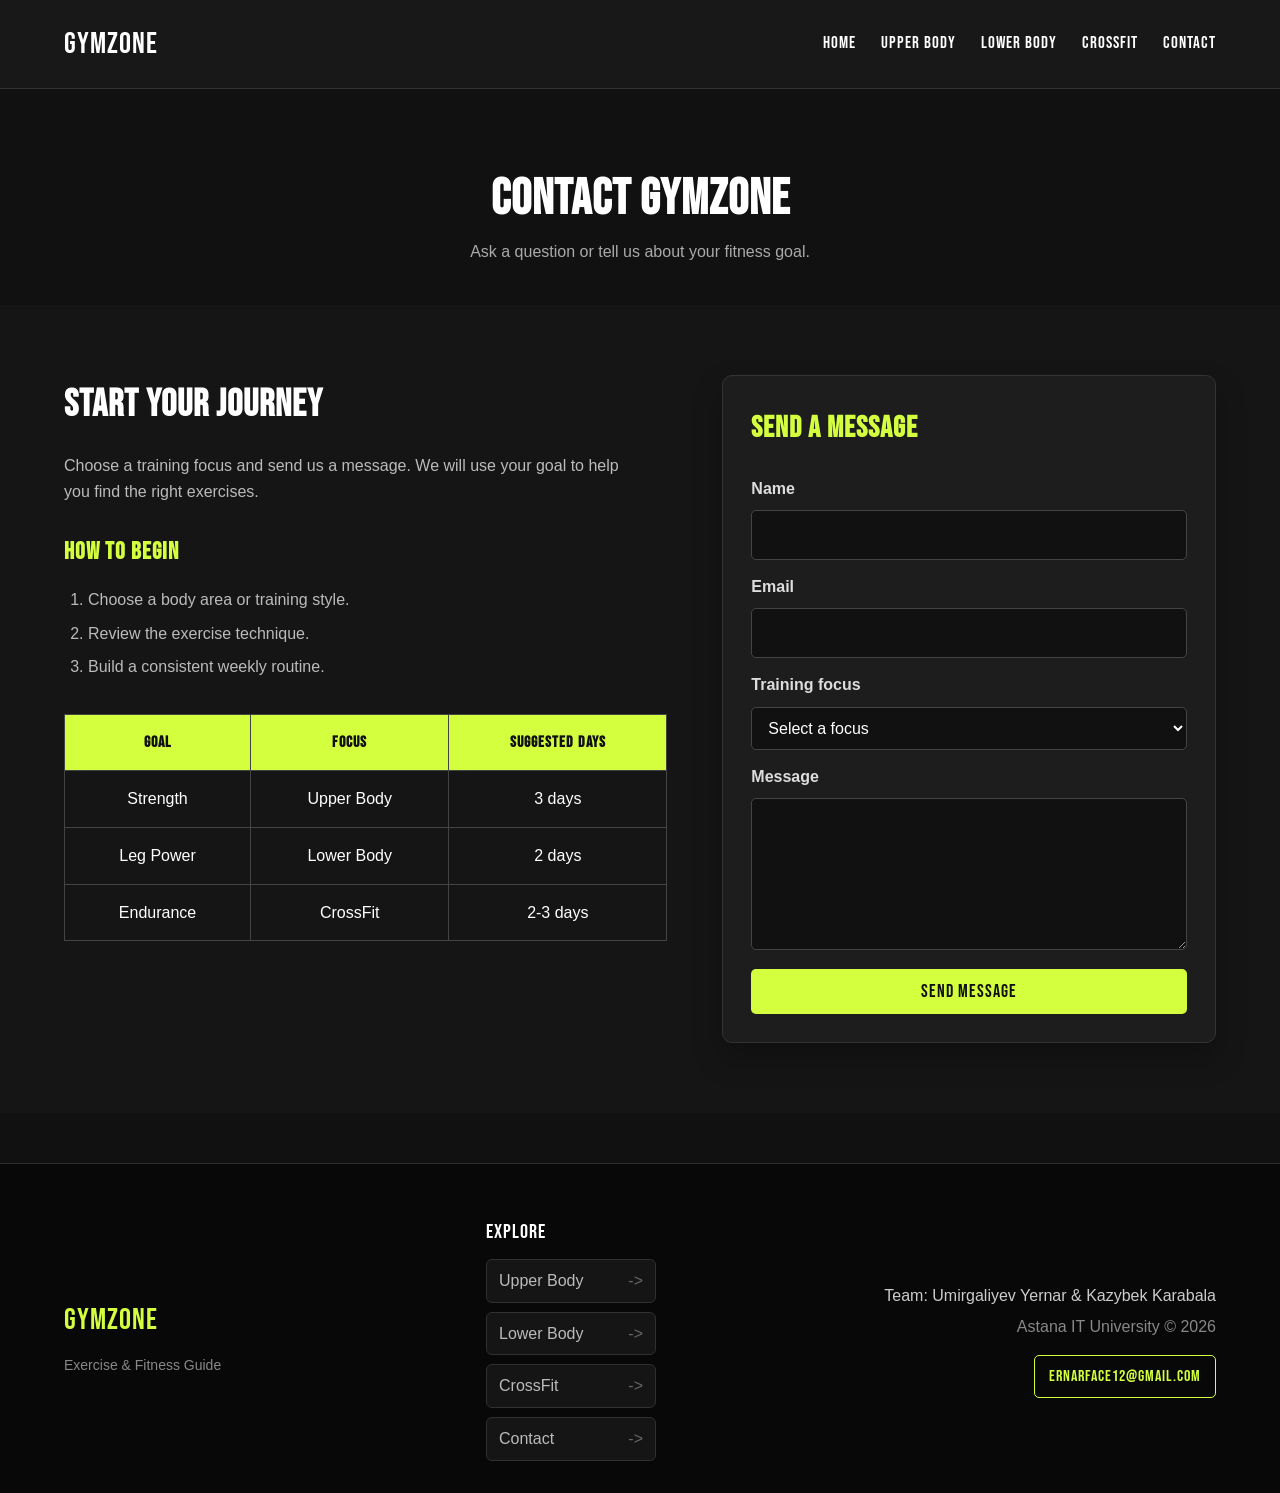
<file: contact.html>
<!DOCTYPE html>
<html lang="en">
<head>
    <meta charset="UTF-8">
    <meta name="viewport" content="width=device-width, initial-scale=1.0">
    <meta name="theme-color" content="#111111">
    <title>Contact GYMZONE</title>
    <link rel="stylesheet" href="css/style.css">
</head>
<body>
<a class="skip-link" href="#main-content">Skip to main content</a>
<header id="main-header">
    <div class="container header-content">
        <a href="index.html" class="logo">GYMZONE</a>
        <nav>
            <ul class="nav-menu">
                <li><a href="index.html">Home</a></li>
                <li><a href="upper.html">Upper Body</a></li>
                <li><a href="lower.html">Lower Body</a></li>
                <li><a href="crossfit.html">CrossFit</a></li>
                <li><a href="contact.html">Contact</a></li>
            </ul>
        </nav>
    </div>
</header>
<main id="main-content">
    <section class="page-title">
        <div class="container">
            <h1>CONTACT GYMZONE</h1>
            <p>Ask a question or tell us about your fitness goal.</p>
        </div>
    </section>
    <section class="section contact-section">
        <div class="container contact-grid">
            <div>
                <h2 class="section-title contact-title">START YOUR JOURNEY</h2>
                <p class="contact-copy">
                    Choose a training focus and send us a message. We will use your
                    goal to help you find the right exercises.
                </p>
                <h3 class="contact-subtitle">How to begin</h3>
                <ol class="steps-list">
                    <li>Choose a body area or training style.</li>
                    <li>Review the exercise technique.</li>
                    <li>Build a consistent weekly routine.</li>
                </ol>
                <table class="workout-table">
                    <thead>
                        <tr>
                            <th>Goal</th>
                            <th>Focus</th>
                            <th>Suggested Days</th>
                        </tr>
                    </thead>
                    <tbody>
                        <tr>
                            <td>Strength</td>
                            <td>Upper Body</td>
                            <td>3 days</td>
                        </tr>
                        <tr>
                            <td>Leg Power</td>
                            <td>Lower Body</td>
                            <td>2 days</td>
                        </tr>
                        <tr>
                            <td>Endurance</td>
                            <td>CrossFit</td>
                            <td>2-3 days</td>
                        </tr>
                    </tbody>
                </table>
            </div>
            <form id="contact-form" action="mailto:ernarface12@gmail.com" method="post" enctype="text/plain">
                <h2>Send a Message</h2>
                <label for="name">Name</label>
                <input id="name" name="name" type="text" autocomplete="name" required>
                <label for="email">Email</label>
                <input id="email" name="email" type="email" autocomplete="email" required>
                <label for="focus">Training focus</label>
                <select id="focus" name="focus" required>
                    <option value="">Select a focus</option>
                    <option value="upper-body">Upper Body</option>
                    <option value="lower-body">Lower Body</option>
                    <option value="crossfit">CrossFit</option>
                </select>
                <label for="message">Message</label>
                <textarea id="message" name="message" rows="5" required></textarea>
                <button type="submit">Send Message</button>
            </form>
        </div>
    </section>
</main>
<footer id="main-footer">
    <div class="container footer-content">
        <div class="footer-brand"><a href="index.html" class="logo">GYMZONE</a><p>Exercise &amp; Fitness Guide</p></div>
        <div class="footer-links"><a href="upper.html">Upper Body</a><a href="lower.html">Lower Body</a><a href="crossfit.html">CrossFit</a><a href="contact.html">Contact</a></div>
        <div class="footer-team"><p>Team: Umirgaliyev Yernar &amp; Kazybek Karabala</p><p>Astana IT University &copy; 2026</p><a class="footer-contact" href="mailto:ernarface12@gmail.com">ernarface12@gmail.com</a></div>
    </div>
</footer>
</body>
</html>
</file>
<file: css/style.css>
@import url('https://fonts.googleapis.com/css2?family=Archivo+Black&family=Bebas+Neue&display=swap');
:root {
    --accent: #d4ff3f;
    color-scheme: dark;
}
* {
    box-sizing: border-box;
    margin: 0;
    padding: 0;
}
body {
    font-family: Arial, sans-serif;
    background: #111;
    color: #fff;
    line-height: 1.6;
    overflow-x: hidden;
}
h1, h2, h3, .logo, .btn, .nav-menu a, .workout-table th {
    font-family: "Bebas Neue", sans-serif;
    letter-spacing: 1px;
}
a {
    color: #fff;
    text-decoration: none;
}
a:hover {
    color: var(--accent);
}
img {
    width: 100%;
    height: auto;
    display: block;
}
.skip-link {
    position: absolute;
    top: 8px;
    left: 8px;
    z-index: 10;
    padding: 8px 12px;
    background: var(--accent);
    color: #111;
    transform: translateY(-160%);
}
.skip-link:focus {
    transform: translateY(0);
}
a:focus-visible,
button:focus-visible,
input:focus-visible,
select:focus-visible,
textarea:focus-visible {
    outline: 3px solid var(--accent);
    outline-offset: 3px;
}
.container {
    width: 90%;
    max-width: 1200px;
    margin: auto;
}
.page-layout {
    display: grid;
    min-height: 100vh;
    grid-template-columns: 220px minmax(0, 1fr);
    grid-template-rows: auto 1fr auto;
    grid-template-areas:
        "header header"
        "sidebar main"
        "footer footer";
}
.site-header {
    grid-area: header;
}
.sidebar {
    grid-area: sidebar;
    padding: 34px 24px;
    background: #181818;
    border-right: 1px solid #333;
}
.sidebar-label {
    color: var(--accent);
    font-family: "Bebas Neue", sans-serif;
    letter-spacing: 1px;
}
.sidebar h2 {
    margin: 12px 0;
    font-size: 28px;
}
.sidebar > p:not(.sidebar-label) {
    color: #aaa;
    font-size: 14px;
}
.sidebar-nav {
    display: flex;
    flex-direction: column;
    gap: 10px;
    margin-top: 28px;
}
.sidebar-nav a {
    padding: 9px 0;
    border-bottom: 1px solid #333;
    color: #ccc;
}
.site-main {
    grid-area: main;
    min-width: 0;
}
#main-header {
    background: #181818;
    padding: 20px 0;
    border-bottom: 1px solid #333;
}
.header-content {
    display: flex;
    justify-content: space-between;
    align-items: center;
}
.logo {
    font-size: 30px;
}

.nav-menu {
    display: flex;
    gap: 25px;
    list-style: none;
}

.nav-menu a {
    font-size: 17px;
    transition: color 0.3s ease;
}

.nav-menu a:hover {
    color: var(--accent);
}

.hero {
    min-height: 500px;
    display: flex;
    align-items: center;
    background: #151515;
}

.hero-content {
    display: grid;
    grid-template-columns: 1fr 1fr;
    gap: 40px;
    align-items: center;
}

.hero h1 {
    font-size: 60px;
    margin-bottom: 20px;
    text-transform: uppercase;
}

.hero p {
    color: #bbb;
    margin-bottom: 25px;
}

.hero img {
    object-fit: cover;
    border-radius: 10px;
}

.btn {
    display: inline-block;
    background: var(--accent);
    color: #111;
    padding: 12px 25px;
    border-radius: 5px;
    font-size: 18px;
    transition: background-color 0.3s ease, color 0.3s ease;
}

.btn:hover {
    background: #fff;
    color: #111;
}

.section {
    padding: 70px 0;
}

.section-title {
    text-align: center;
    font-size: 38px;
    margin-bottom: 40px;
    text-transform: uppercase;
}
.gallery-section {
    background: #111;
}
.gallery {
    display: grid;
    grid-template-columns: repeat(3, minmax(0, 1fr));
    gap: 18px;
}
.gallery-item {
    position: relative;
    min-height: 210px;
    overflow: hidden;
    background: #1d1d1d;
    border: 1px solid #333;
    border-radius: 8px;
}
.gallery-item img {
    height: 100%;
    min-height: 210px;
    object-fit: cover;
    transition: transform 0.3s ease;
}
.gallery-item figcaption {
    position: absolute;
    right: 0;
    bottom: 0;
    left: 0;
    padding: 12px;
    background: rgba(0, 0, 0, 0.78);
    color: #fff;
    font-family: "Bebas Neue", sans-serif;
    letter-spacing: 1px;
    transform: translateY(100%);
    transition: transform 0.3s ease;
}
.gallery-item:hover img {
    transform: scale(1.06);
}
.gallery-item:hover figcaption {
    transform: translateY(0);
}
.card-grid {
    display: flex;
    flex-wrap: wrap;
    gap: 25px;
}

.card {
    flex: 1 1 30%;
    display: flex;
    flex-direction: column;
    background: #1d1d1d;
    border: 1px solid #333;
    border-radius: 10px;
    overflow: hidden;
    transition: transform 0.3s ease, border-color 0.3s ease;
}

.card:hover {
    transform: translateY(-7px);
    border-color: var(--accent);
}

.card img {
    height: 220px;
    object-fit: cover; 
    
    
}

.card-content {
    display: flex;
    flex: 1;
    flex-direction: column;
    padding: 20px;
}

.card h3 {
    font-size: 22px;
    margin-bottom: 10px;
}

.card p {
    color: #aaa;
}

.card-button {
    align-self: flex-start;
    margin-top: auto;
    padding: 8px 14px;
    background: var(--accent);
    color: #111;
    border-radius: 5px;
    font-family: "Bebas Neue", sans-serif;
    letter-spacing: 1px;
}

.exercise-card {
    flex: 1 1 30%;
    display: flex;
    flex-direction: column;
    background: #1d1d1d;
    border-radius: 10px;
    overflow: hidden;
    border: 1px solid #333;
    transition: transform 0.3s;
}

.exercise-card:hover {
    transform: scale(1.03);
}

.exercise-card img {
    height: 230px;
    object-fit: cover;
}

.exercise-content {
    flex: 1;
    padding: 20px;
}

.exercise-content h3 {
    font-size: 22px;
    color: var(--accent);
    margin-bottom: 10px;
}

.exercise-content p {
    color: #bbb;
    margin-bottom: 12px;
}

.exercise-content ul {
    padding-left: 20px;
    color: #aaa;
}

.motivation {
    text-align: center;
    background: #181818;
}

.motivation img {
    max-width: 600px;
    height: 300px;
    object-fit: cover;
    margin: 0 auto 25px;
    border-radius: 10px;
}

.motivation h2 {
    font-size: 38px;
    text-transform: uppercase;
}

.page-title {
    padding: 70px 0 40px;
    text-align: center;
}

.page-title h1 {
    font-size: 50px;
    text-transform: uppercase;
}

.page-title p {
    color: #aaa;
}

.workout-table {
    width: 100%;
    border-collapse: collapse;
    margin-top: 30px;
}

.workout-table th,
.workout-table td {
    border: 1px solid #444;
    padding: 15px;
    text-align: center;
}

.workout-table th {
    background: var(--accent);
    color: #111;
}

.contact-section {
    background: #151515;
}

.contact-grid {
    display: grid;
    grid-template-columns: 1.1fr 0.9fr;
    gap: 55px;
    align-items: start;
}

.contact-title {
    margin-bottom: 18px;
    text-align: left;
}

.contact-copy {
    max-width: 560px;
    color: #bbb;
}

.contact-subtitle {
    margin-top: 28px;
    color: var(--accent);
    font-size: 24px;
}

.steps-list {
    margin: 12px 0 22px;
    padding-left: 24px;
    color: #bbb;
}

.steps-list li {
    padding: 4px 0;
}
#contact-form {
    display: flex;
    flex-direction: column;
    gap: 9px;
    padding: 28px;
    background: #1d1d1d;
    border: 1px solid #333;
    border-radius: 10px;
    box-shadow: 0 15px 30px rgba(0, 0, 0, 0.25);
}
#contact-form h2 {
    margin-bottom: 10px;
    color: var(--accent);
    font-size: 30px;
}

#contact-form label {
    margin-top: 5px;
    color: #ddd;
    font-weight: bold;
}

#contact-form input,
#contact-form select,
#contact-form textarea {
    width: 100%;
    padding: 11px 12px;
    background: #111;
    color: #fff;
    border: 1px solid #444;
    border-radius: 5px;
    font: inherit;
    resize: vertical;
}

#contact-form input:focus,
#contact-form select:focus,
#contact-form textarea:focus {
    border-color: var(--accent);
    box-shadow: 0 0 0 2px rgba(212, 255, 63, 0.15);
}

#contact-form button {
    margin-top: 10px;
    padding: 12px 18px;
    background: var(--accent);
    color: #111;
    border: 0;
    border-radius: 5px;
    cursor: pointer;
    font-family: "Bebas Neue", sans-serif;
    font-size: 18px;
    letter-spacing: 1px;
    transition: background-color 0.3s ease, color 0.3s ease;
}

#contact-form button:hover {
    background: #fff;
}

#main-footer {
    background: #080808;
    padding: 52px 0 32px;
    margin-top: 50px;
    border-top: 1px solid #2d2d2d;
}
.site-footer {
    grid-area: footer;
}

.footer-content {
    display: grid;
    grid-template-columns: 1.4fr 1fr 1.5fr;
    gap: 30px;
    align-items: center;
}

.footer-content p {
    color: #888;
    margin: 5px 0;
}

.footer-brand .logo {
    color: var(--accent);
}

.footer-brand p {
    max-width: 210px;
    margin-top: 10px;
    font-size: 14px;
}

.footer-links {
    display: flex;
    flex-direction: column;
    gap: 9px;
}

.footer-links::before {
    content: "Explore";
    margin-bottom: 2px;
    color: #fff;
    font-family: "Bebas Neue", sans-serif;
    font-size: 20px;
    letter-spacing: 1px;
}

.footer-links a {
    display: flex;
    justify-content: space-between;
    align-items: center;
    width: 170px;
    padding: 8px 12px;
    color: #bbb;
    background: #151515;
    border: 1px solid #303030;
    border-radius: 6px;
    box-shadow: inset 3px 0 0 transparent;
    transition: color 0.3s ease, border-color 0.3s ease, background-color 0.3s ease, box-shadow 0.3s ease, transform 0.3s ease;
}

.footer-links a::after {
    content: "->";
    color: #666;
    transition: color 0.3s ease;
}

.footer-links a:hover {
    color: var(--accent);
    border-color: var(--accent);
    background: #1d1d1d;
    box-shadow: inset 3px 0 0 var(--accent);
    transform: translateX(5px);
}

.footer-links a:hover::after {
    color: var(--accent);
}

.footer-team {
    text-align: right;
}

.footer-team p:first-child {
    color: #ccc;
}

.footer-contact,
.team-link {
    display: inline-block;
    margin-top: 10px;
    padding: 8px 14px;
    border: 1px solid var(--accent);
    border-radius: 5px;
    color: var(--accent);
    font-family: "Bebas Neue", sans-serif;
    letter-spacing: 1px;
    transition: background-color 0.3s ease, color 0.3s ease;
}

.footer-contact:hover,
.team-link:hover {
    background: var(--accent);
    color: #111;
}

.team-intro {
    max-width: 650px;
    margin: -15px auto 35px;
    color: #bbb;
    text-align: center;
}

.team-grid {
    display: grid;
    grid-template-columns: repeat(2, 1fr);
    gap: 25px;
    max-width: 900px;
    margin: 0 auto;
}
.team-section {
    background: #151515;
}
.team-card {
    display: grid;
    grid-template-columns: 120px 1fr;
    align-items: center;
    gap: 25px;
    padding: 22px;
    background: #1d1d1d;
    border: 1px solid #333;
    border-radius: 10px;
    box-shadow: 0 12px 28px rgba(0, 0, 0, 0.22);
}
.team-card h3 {
    font-size: 24px;
    margin-bottom: 4px;
}
.team-card p {
    color: #aaa;
}
.team-card .team-role {
    color: var(--accent);
    font-weight: bold;
    margin-bottom: 8px;
}
.profile-img {
    flex: 0 0 120px;
    width: 120px;
    height: 120px;
    object-fit: cover;
    border-radius: 50%;
    margin: 0;
    border: 3px solid var(--accent);
}
@media (prefers-reduced-motion: reduce) {
    *,
    *::before,
    *::after {
        scroll-behavior: auto !important;
        transition-duration: 0.01ms !important;
        animation-duration: 0.01ms !important;
        animation-iteration-count: 1 !important;
    }
}
@media (max-width: 800px) {
    .page-layout {
        grid-template-columns: 1fr;
        grid-template-rows: auto auto 1fr auto;
        grid-template-areas:
            "header"
            "sidebar"
            "main"
            "footer";
    }
    .sidebar {
        border-right: 0;
        border-bottom: 1px solid #333;
    }
    .sidebar-nav {
        flex-direction: row;
        flex-wrap: wrap;
        gap: 18px;
        margin-top: 18px;
    }
    .sidebar-nav a {
        border-bottom: 0;
    }
    .hero-content {
        grid-template-columns: 1fr;
    }
    .card-grid {
        flex-direction: column;
    }
    .nav-menu {
        gap: 10px;
        font-size: 14px;
        flex-wrap: wrap;
        justify-content: flex-end;
    }
    .hero h1 {
        font-size: 40px;
    }
    .team-grid,
    .footer-content {
        grid-template-columns: 1fr;
    }
    .gallery {
        grid-template-columns: repeat(2, minmax(0, 1fr));
    }
    .team-card {
        align-items: flex-start;
        grid-template-columns: 90px 1fr;
        gap: 16px;
    }
    .team-card .profile-img {
        width: 90px;
        height: 90px;
    }
    .footer-team {
        text-align: left;
    }
    .contact-grid {
        grid-template-columns: 1fr;
        gap: 35px;
    }
    .contact-title {
        text-align: center;
    }
}
@media (max-width: 520px) {
    .gallery {
        grid-template-columns: 1fr;
    }
}
</file>
